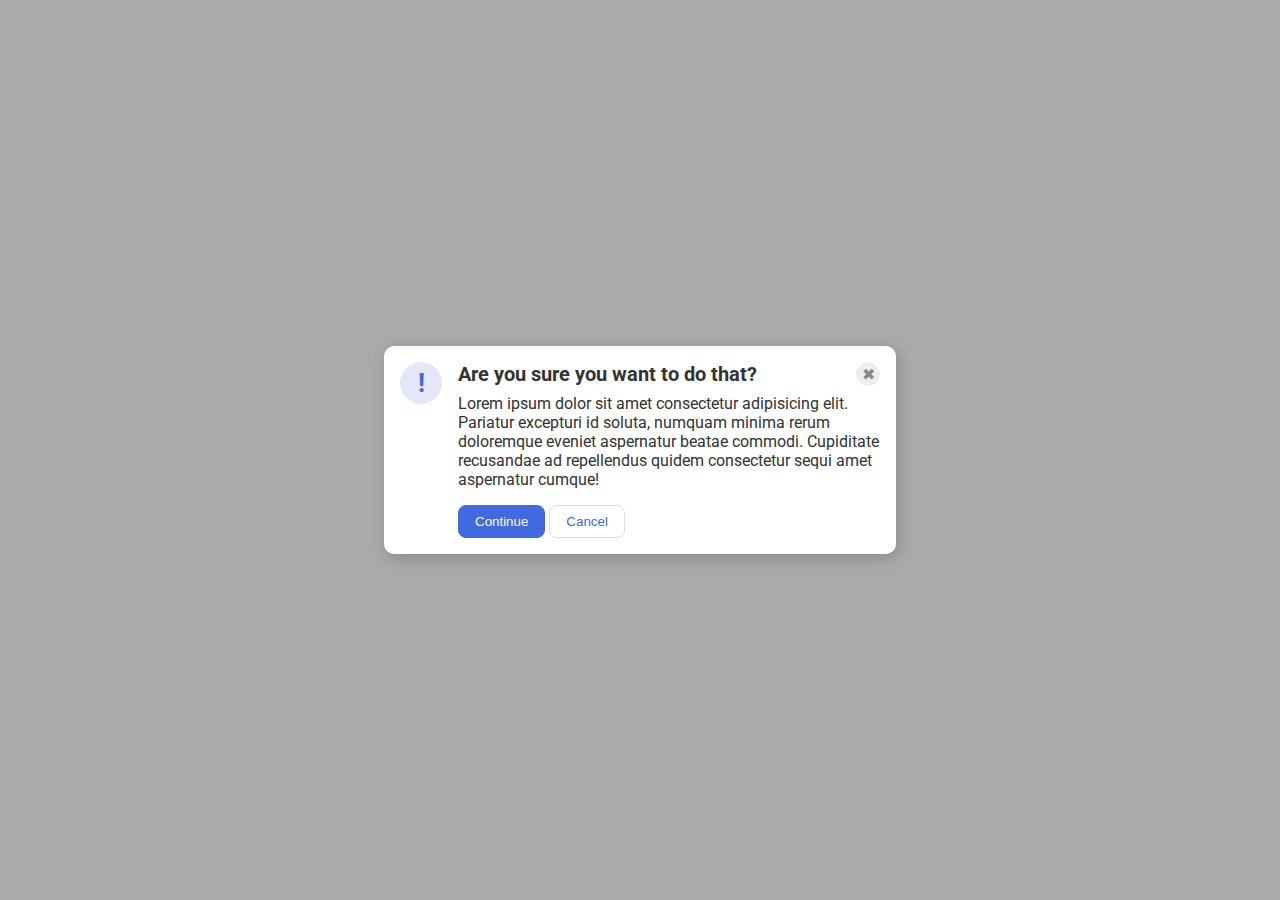
<file: flex/05-flex-modal/index.html>
<!DOCTYPE html>
<html lang="en">
  <head>
    <meta charset="UTF-8" />
    <meta http-equiv="X-UA-Compatible" content="IE=edge" />
    <meta name="viewport" content="width=device-width, initial-scale=1.0" />
    <link rel="stylesheet" href="style.css" />
    <title>Modal</title>
  </head>
  <body>
    <div class="modal">
      <div class="icon">!</div>
      <div class="right-side">
        <div class="header">
          Are you sure you want to do that?<button class="close-button">
            ✖
          </button>
        </div>
        <div class="text">
          Lorem ipsum dolor sit amet consectetur adipisicing elit. Pariatur
          excepturi id soluta, numquam minima rerum doloremque eveniet
          aspernatur beatae commodi. Cupiditate recusandae ad repellendus quidem
          consectetur sequi amet aspernatur cumque!
        </div>
        <button class="continue">Continue</button>
        <button class="cancel">Cancel</button>
      </div>
    </div>
  </body>
</html>
</file>
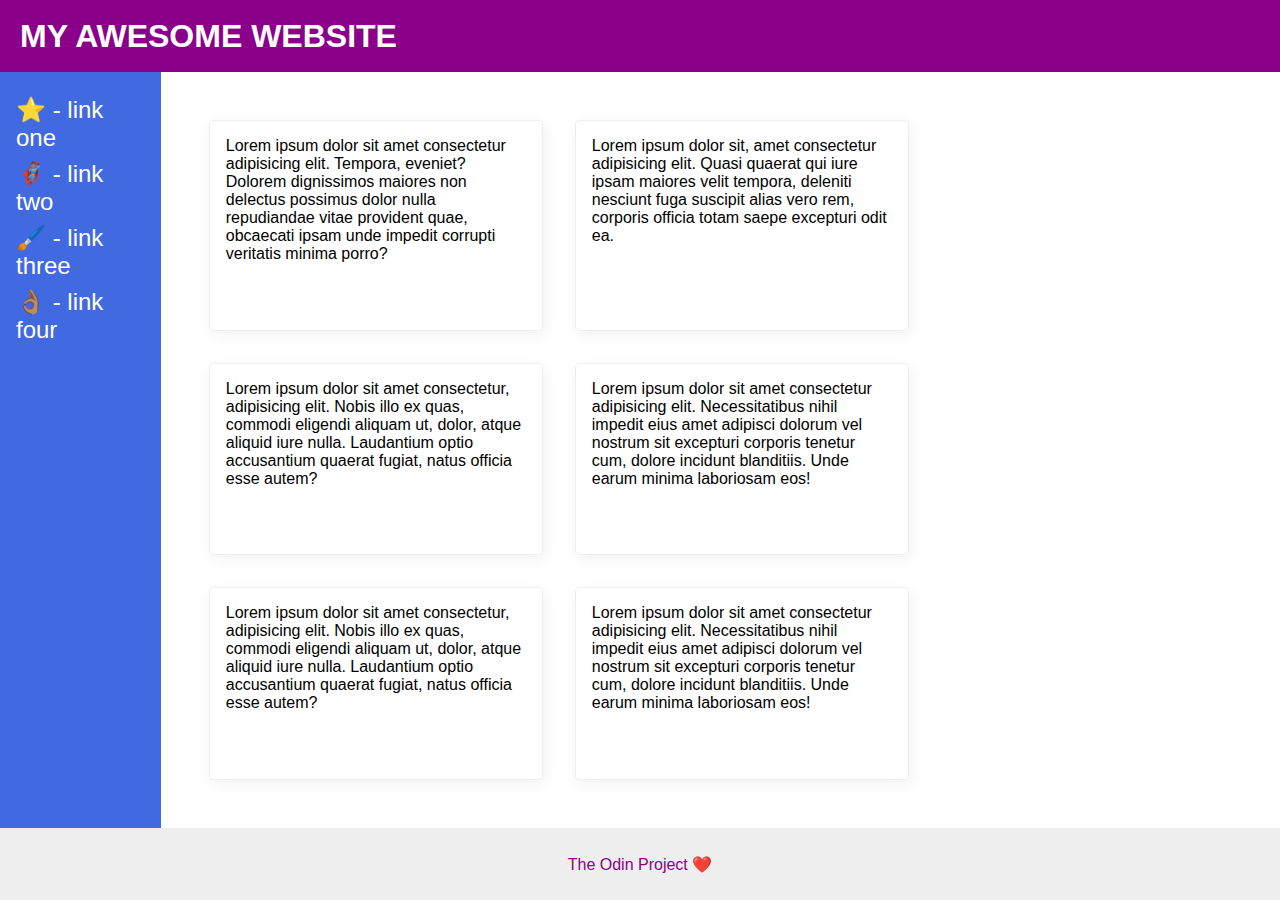
<file: flex/07-flex-layout-2/index.html>
<!DOCTYPE html>
<html lang="en">
  <head>
    <meta charset="UTF-8" />
    <meta http-equiv="X-UA-Compatible" content="IE=edge" />
    <meta name="viewport" content="width=device-width, initial-scale=1.0" />
    <title>The Holy Grail</title>
    <link rel="stylesheet" href="style.css" />
  </head>
  <body>
    <div class="header">MY AWESOME WEBSITE</div>

    <div class="container">
      <div class="sidebar">
        <ul>
          <li><a href="#">⭐ - link one</a></li>
          <li><a href="#">🦸🏽‍♂️ - link two</a></li>
          <li><a href="#">🖌️ - link three</a></li>
          <li><a href="#">👌🏽 - link four</a></li>
        </ul>
      </div>
      <div class="card-container">
        <div class="card">
          Lorem ipsum dolor sit amet consectetur adipisicing elit. Tempora,
          eveniet? Dolorem dignissimos maiores non delectus possimus dolor nulla
          repudiandae vitae provident quae, obcaecati ipsam unde impedit
          corrupti veritatis minima porro?
        </div>
        <div class="card">
          Lorem ipsum dolor sit, amet consectetur adipisicing elit. Quasi
          quaerat qui iure ipsam maiores velit tempora, deleniti nesciunt fuga
          suscipit alias vero rem, corporis officia totam saepe excepturi odit
          ea.
        </div>
        <div class="card">
          Lorem ipsum dolor sit amet consectetur, adipisicing elit. Nobis illo
          ex quas, commodi eligendi aliquam ut, dolor, atque aliquid iure nulla.
          Laudantium optio accusantium quaerat fugiat, natus officia esse autem?
        </div>
        <div class="card">
          Lorem ipsum dolor sit amet consectetur adipisicing elit.
          Necessitatibus nihil impedit eius amet adipisci dolorum vel nostrum
          sit excepturi corporis tenetur cum, dolore incidunt blanditiis. Unde
          earum minima laboriosam eos!
        </div>
        <div class="card">
          Lorem ipsum dolor sit amet consectetur, adipisicing elit. Nobis illo
          ex quas, commodi eligendi aliquam ut, dolor, atque aliquid iure nulla.
          Laudantium optio accusantium quaerat fugiat, natus officia esse autem?
        </div>
        <div class="card">
          Lorem ipsum dolor sit amet consectetur adipisicing elit.
          Necessitatibus nihil impedit eius amet adipisci dolorum vel nostrum
          sit excepturi corporis tenetur cum, dolore incidunt blanditiis. Unde
          earum minima laboriosam eos!
        </div>
      </div>
    </div>
    <div class="footer">The Odin Project ❤️</div>
  </body>
</html>
</file>
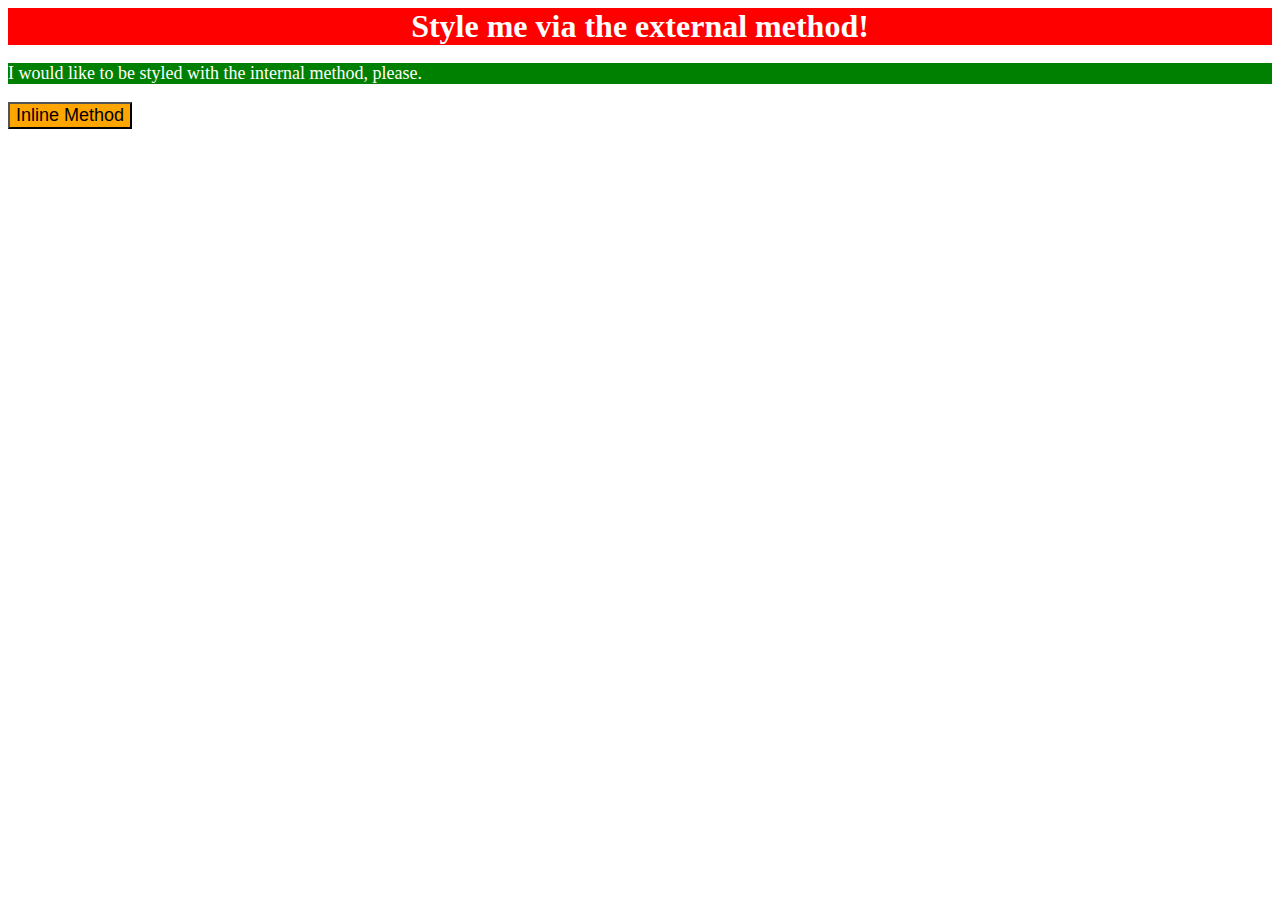
<file: foundations/01-css-methods/index.html>
<!DOCTYPE html>
<html lang="en">
  <head>
    <meta charset="UTF-8">
    <meta http-equiv="X-UA-Compatible" content="IE=edge">
    <meta name="viewport" content="width=device-width, initial-scale=1.0">
    <link rel="stylesheet" href="styles.css" />
    <title>Methods for Adding CSS</title>
    <style>
      p {
        background-color: green;
        color: white;
        font-size: 18px;
      }
    </style>
  </head>
  <body>
    <div>Style me via the external method!</div>
    <p>I would like to be styled with the internal method, please.</p>
    <button style="background-color: orange; font-size: 18px;">Inline Method</button>
  </body>
</html>
</file>
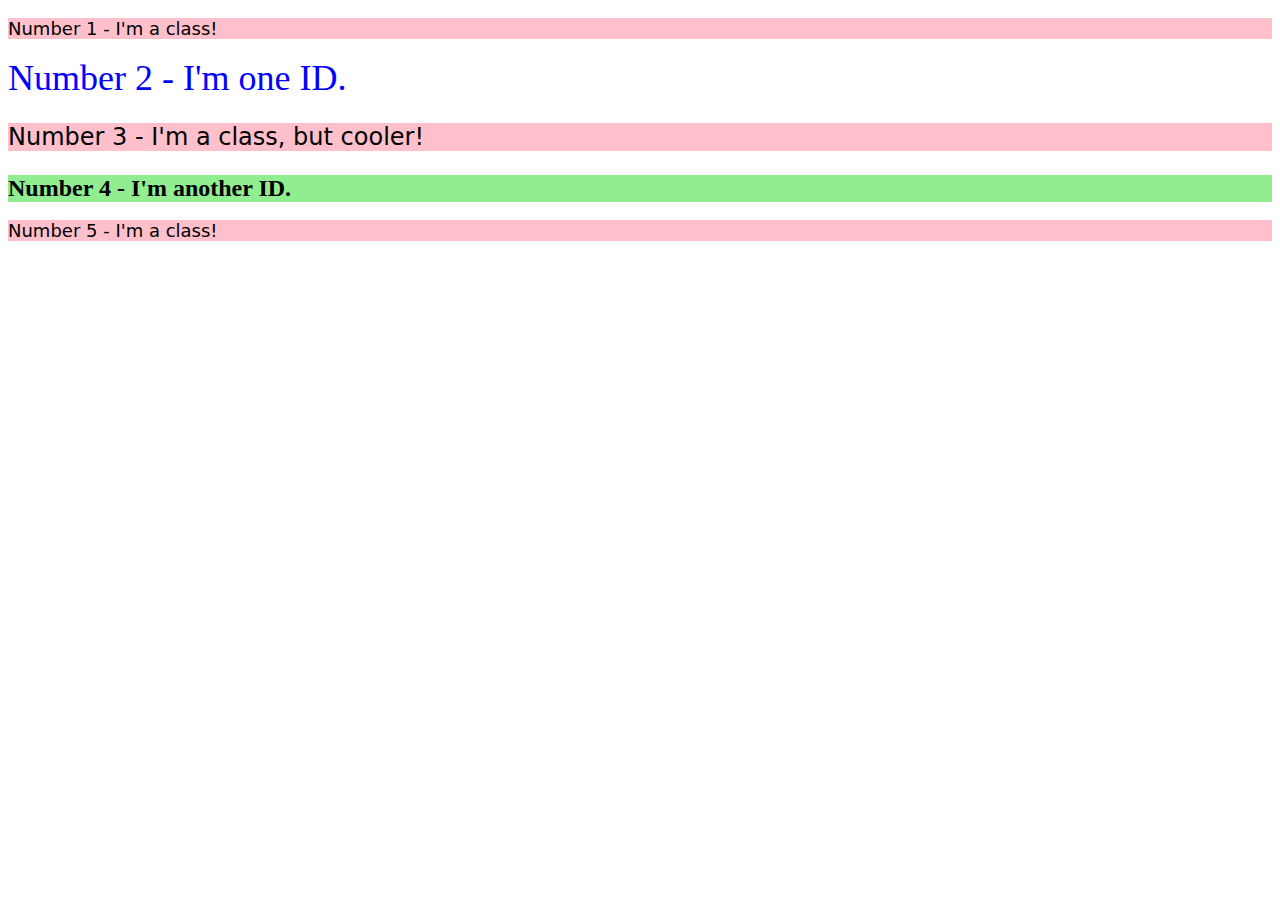
<file: foundations/02-class-id-selectors/index.html>
<!DOCTYPE html>
<html lang="en">
  <head>
    <meta charset="UTF-8">
    <meta http-equiv="X-UA-Compatible" content="IE=edge">
    <meta name="viewport" content="width=device-width, initial-scale=1.0">
    <title>Class and ID Selectors</title>
    <link rel="stylesheet" href="style.css">
  </head>
  <body>
    <p class="odd-number">Number 1 - I'm a class!</p>
    <div id="number-2">Number 2 - I'm one ID.</div>
    <p class="odd-number cooler">Number 3 - I'm a class, but cooler!</p>
    <div id="number-4">Number 4 - I'm another ID.</div>
    <p class="odd-number">Number 5 - I'm a class!</p>
  </body>
</html>
</file>
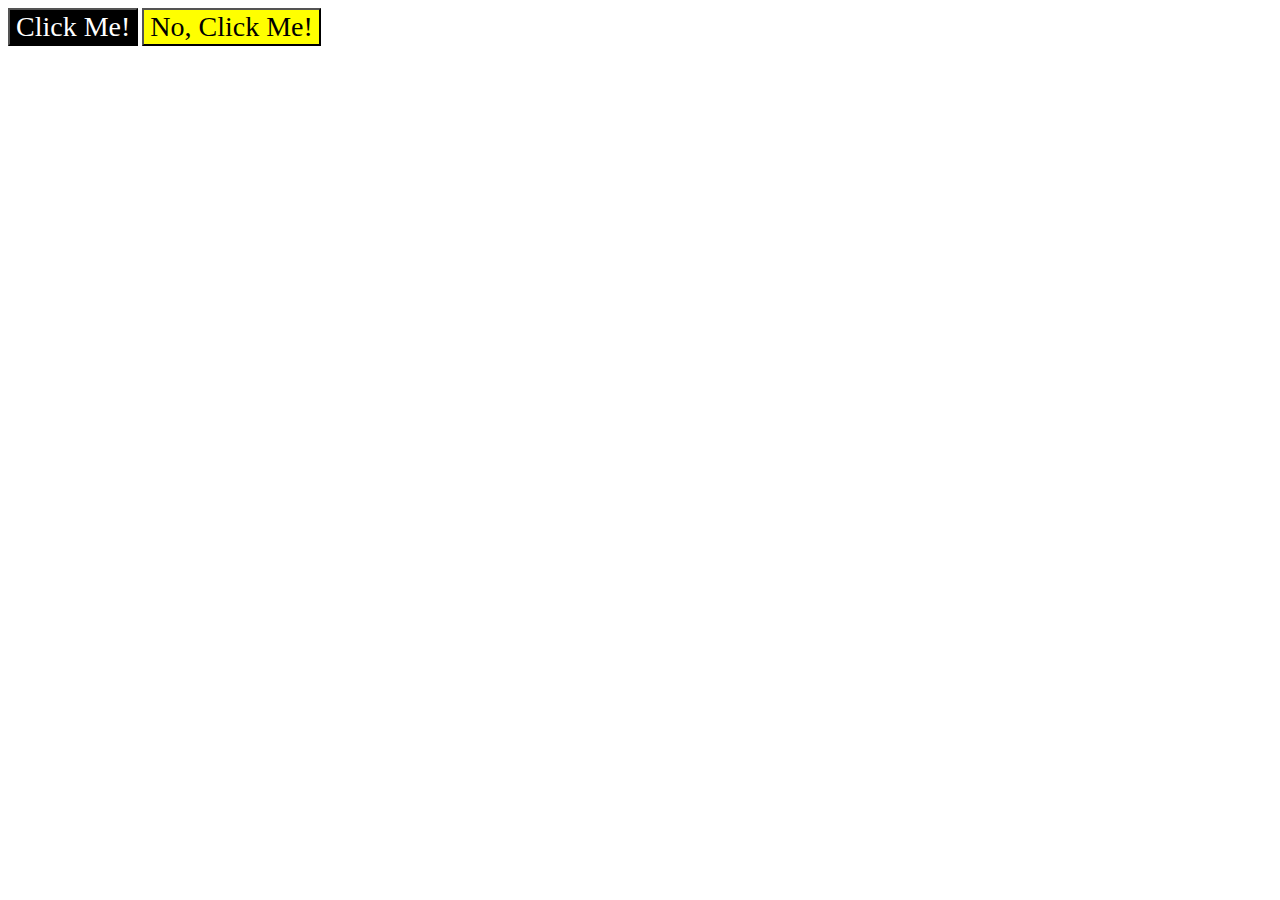
<file: foundations/03-grouping-selectors/index.html>
<!DOCTYPE html>
<html lang="en">
  <head>
    <meta charset="UTF-8">
    <meta http-equiv="X-UA-Compatible" content="IE=edge">
    <meta name="viewport" content="width=device-width, initial-scale=1.0">
    <title>Grouping Selectors</title>
    <link rel="stylesheet" href="style.css">
  </head>
  <body>
    <button class="first">Click Me!</button>
    <button class="second">No, Click Me!</button>
  </body>
</html>
</file>
<file: flex/05-flex-modal/style.css>
@import url("https://fonts.googleapis.com/css2?family=Roboto:wght@400;700&display=swap");

html,
body {
  height: 100%;
}

body {
  font-family: Roboto, sans-serif;
  margin: 0;
  background: #aaa;
  color: #333;
  /* I'll give you this one for free lol */
  display: flex;
  align-items: center;
  justify-content: center;
}

.modal {
  background: white;
  width: 480px;
  border-radius: 10px;
  box-shadow: 2px 4px 16px rgba(0, 0, 0, 0.2);
  display: flex;
  padding: 16px;
  gap: 16px;
}

.header {
  font-weight: bold;
  font-size: 1.25rem;
  display: flex;
  justify-content: space-between;
  align-items: center;
}

.text {
  margin-top: 8px;
  margin-bottom: 16px;
}

.icon {
  color: royalblue;
  font-size: 26px;
  font-weight: 700;
  background: lavender;
  width: 42px;
  height: 42px;
  border-radius: 50%;
  display: flex;
  align-items: center;
  justify-content: center;
  flex-shrink: 0;
}

.close-button {
  background: #eee;
  border-radius: 50%;
  color: #888;
  font-weight: 400;
  font-size: 16px;
  height: 24px;
  width: 24px;
  display: flex;
  align-items: center;
  justify-content: center;
  border: 1px solid #eee;
  padding: 0;
}

button {
  cursor: pointer;
  padding: 8px 16px;
  border-radius: 8px;
}

button.continue {
  background: royalblue;
  border: 1px solid royalblue;
  color: white;
}

button.cancel {
  background: white;
  border: 1px solid #ddd;
  color: royalblue;
}
</file>
<file: flex/07-flex-layout-2/style.css>
body {
  font-family: -apple-system, BlinkMacSystemFont, "Segoe UI", Roboto, Oxygen,
    Ubuntu, Cantarell, "Open Sans", "Helvetica Neue", sans-serif;
  margin: 0;
  min-height: 100vh;
  display: flex;
  flex-direction: column;
}

.header {
  display: flex;
  height: 72px;
  background: darkmagenta;
  color: white;
  font-size: 32px;
  font-weight: 900;
  align-items: center;
  padding: 0 20px;
}

.footer {
  display: flex;
  height: 72px;
  background: #eee;
  color: darkmagenta;
  align-items: center;
  justify-content: center;
}

.sidebar {
  width: 300px;
  background: royalblue;
  box-sizing: border-box;
  padding: 16px;
  font-size: 24px;
}

ul {
  list-style: none;
  padding: 0;
  margin: 0;
}

a {
  text-decoration: none;
  color: white;
}

li {
  margin: 8px 0;
}

.card {
  border: 1px solid #eee;
  box-shadow: 2px 4px 16px rgba(0, 0, 0, 0.06);
  border-radius: 4px;
}

.container {
  display: flex;
  flex: auto;
}

.card-container {
  display: flex;
  flex-wrap: wrap;
  padding: 32px;
}

.card {
  width: 300px;
  padding: 16px;
  margin: 16px;
}
</file>
<file: foundations/01-css-methods/styles.css>
div {
    background-color: red;
    font-size: 32px;
    font-weight: bold;
    color: white;
    text-align: center;
    
}
</file>
<file: foundations/02-class-id-selectors/style.css>
.odd-number {
    background-color: #ffc0cb;
    font-family: 'Verdana', 'DejaVu Sans', sans-serif;
    font-size: 18px;
}

.cooler {
    font-size: 24px;
}

#number-2 {
    color: blue;
    font-size: 36px;
}

#number-4 {
    background-color: #90ee90;
    font-size: 24px;
    font-weight: bold;
}
</file>
<file: foundations/03-grouping-selectors/style.css>
.first,
.second {
    font-size: 28px;
    font-family: 'Times New Roman', 'Helvetica', sans-serif;
}

.first {
    background-color: #000;
    color: #fff;
}

.second {
    background-color: #ff0;
}
</file>
